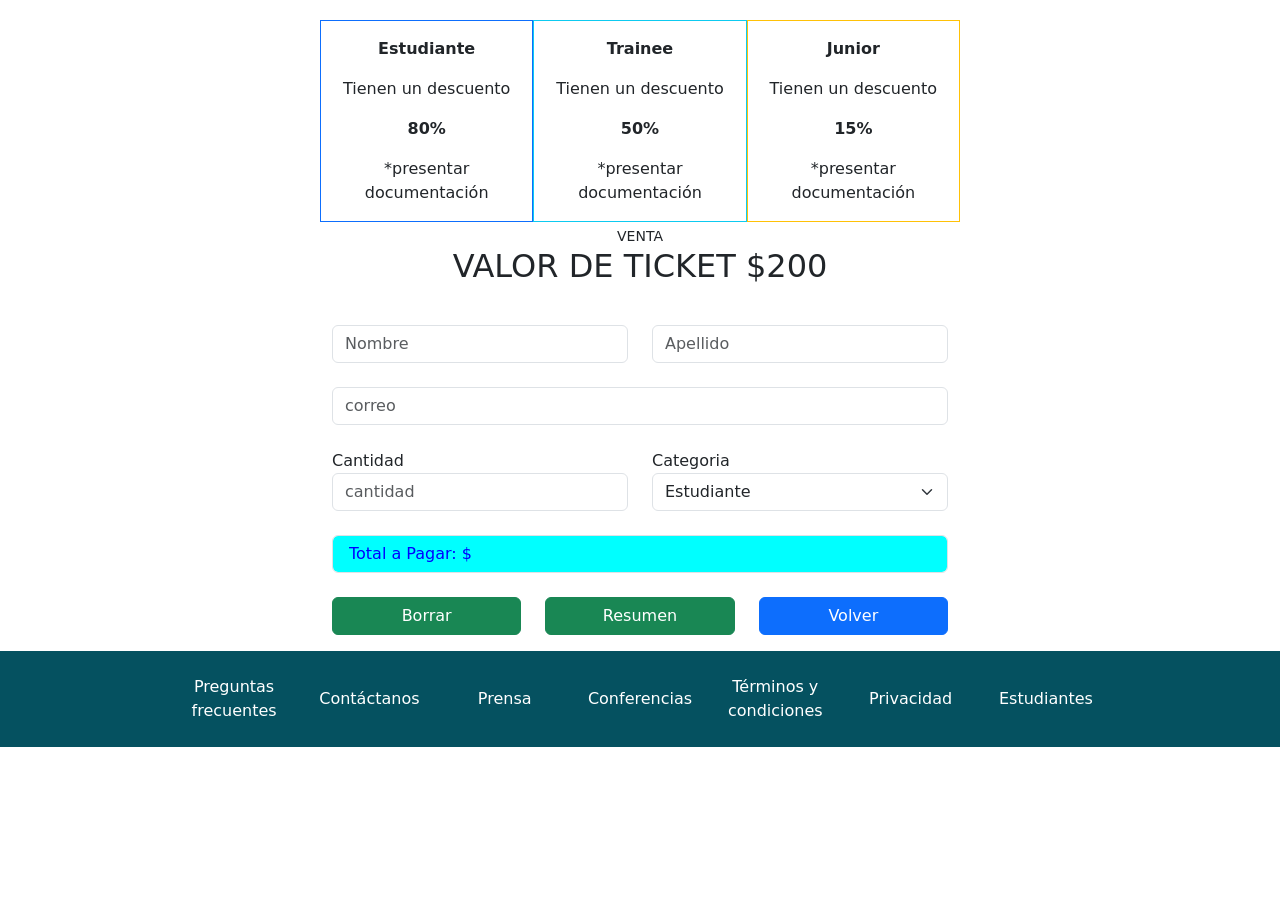
<file: tickets.html>
<!doctype html>
<html lang="en">
  <head>
    <meta charset="utf-8">
    <meta name="viewport" content="width=device-width, initial-scale=1">
    <title>Bootstrap demo</title>
    <link href="assets/css/bootstrap.min.css" rel="stylesheet">
    <script src="assets/css/bootstrap.bundle.min.js"></script>
    <link rel="stylesheet" href="assets/css/styles.css">
    <script src="/assets/js/index.js"></script>
  </head>
  <body>
    
    <div class="row g-4 col-6 mt-3 mx-auto">
      <section class="col-4 border border-primary text-center my-1">
        <p class="pt-3"><b>Estudiante</b></p>
        <p>Tienen un descuento</p>
        <p><b>80%</b></p>
        <p>*presentar documentación</p>
      </section>
      <section class="col-4 border border-info text-center my-1">
        <p class="pt-3"><b>Trainee</b></p>
        <p>Tienen un descuento</p>
        <p><b>50%</b></p>
        <p>*presentar documentación</p>
      </section>
      <section class="col-4 border border-warning text-center my-1">
        <p class="pt-3"><b>Junior</b></p>
        <p>Tienen un descuento</p>
        <p><b>15%</b></p>
        <p>*presentar documentación</p>
      </section>
    </div>

    <section>
      <small class="d-block text-center">VENTA</small>
      <h2 class="text-center">VALOR DE TICKET $200</h2>
      <form action="#" class="row g-4 col-6 mt-3 mx-auto">
        <div class="col-6">
          <input class="form-control" type="text" id="nombre" placeholder="Nombre">
        </div>
        <div class="col-6">
          <input class="form-control" type="text" id="apellido" placeholder="Apellido">
        </div>
        <div class="col-12">
          <input type="email" class="form-control" name="" id="correo" placeholder="correo" required>
        </div>
        <div class="col-6">
          <label for="cantidad">Cantidad</label>
          <input class="form-control" type="text" id="cantidad" placeholder="cantidad">
        </div>
        <div class="col-6">
          <label for="categoria">Categoria</label>
          <select class="form-select" name="categoria" id="categoria">
            <option value="80">Estudiante</option>
            <option value="50">Trainee</option>
            <option value="15">Junior</option>
          </select>
        </div>
        <div class="col-12">
          <input type="text" class="form-control ps-3" readonly name="" id="total" value="Total a Pagar: $" style="background-color: aqua; color: blue;">
        </div>
          <div class="col-4">
            <button type="button" class="btn btn-success col-12" onclick="borrar()">
              Borrar
            </button>
          </div>
          <div class="col-4">
            <button type="button" class="btn btn-success col-12" onclick="resumen()">
              Resumen
            </button>
          </div>
          <div class="col-4">
            <a href="index.html" class="btn btn-primary col-12" role="button">Volver</a>
          </div>
      </form>
    </section>

    <section class="pt-4 pb-4 mt-3 mb-0" style="background-color: #055160;"> 
      <div class="container text-center" style="width: 74%;">
        <div class="row align-items-center">
          <div class="col">
            <span class="text-white">Preguntas frecuentes</span>
          </div>
          <div class="col">
            <span class="text-white">Contáctanos</span>
          </div>
          <div class="col">
            <span class="text-white">Prensa</span>
          </div>
          <div class="col">
            <span class="text-white">Conferencias</span>
          </div>
          <div class="col">
            <span class="text-white">Términos y condiciones</span>
          </div>
          <div class="col">
            <span class="text-white">Privacidad</span>
          </div>
          <div class="col">
            <span class="text-white">Estudiantes</span>
          </div>
        </div>
      </div>
    </section>
  </body>
</html>
</file>
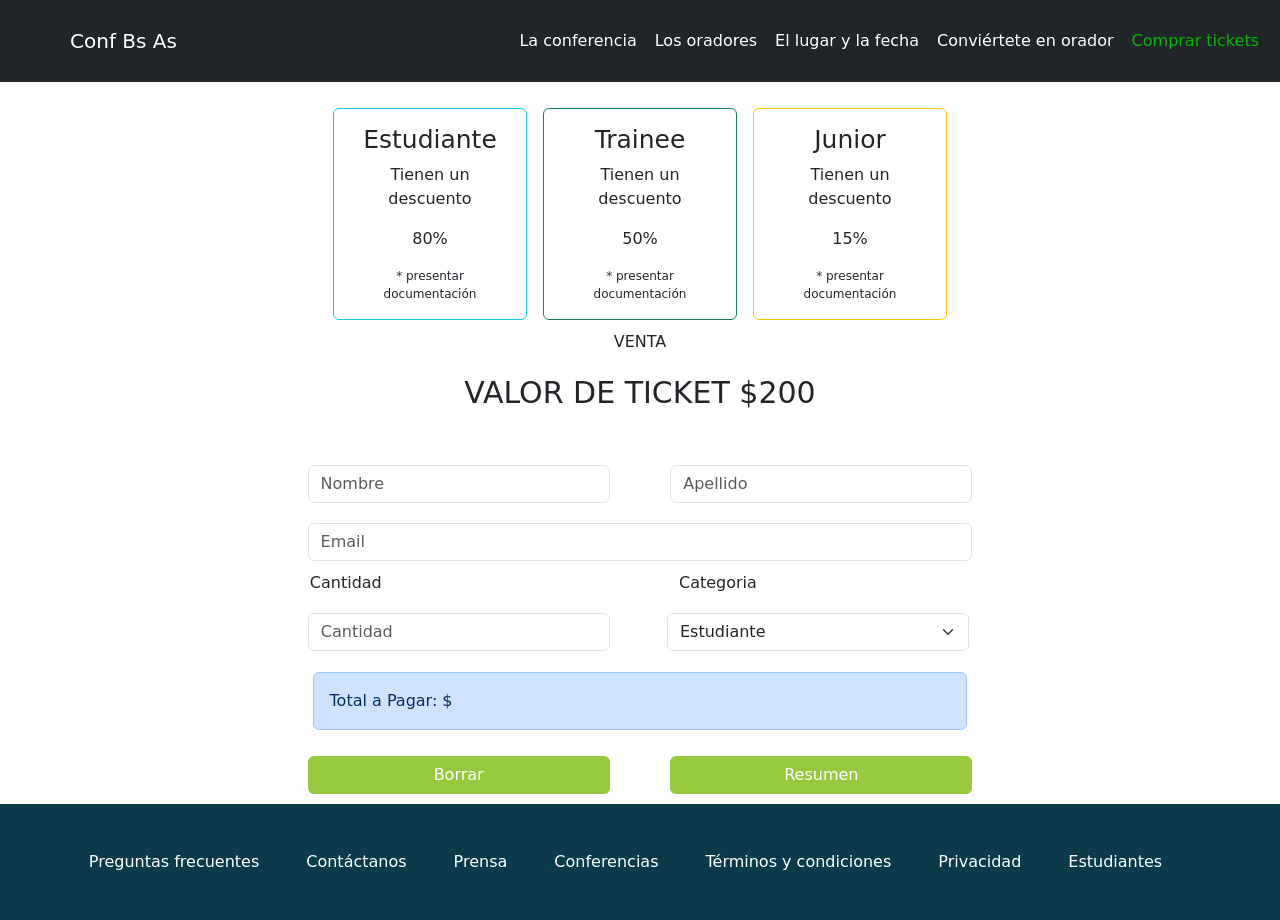
<file: boostrap-1/html.css/assets/pages/javaScripts.html>
<!doctype html>
<html lang="en">
  <head>
    <title>Codo-a-codo-2023</title>
    <meta charset="utf-8">
    <meta name="viewport" content="width=device-width, initial-scale=1, shrink-to-fit=no">

    <link rel="stylesheet" href="https://cdn.jsdelivr.net/npm/bootstrap@5.1.1/dist/css/bootstrap.min.css" rel="stylesheet" integrity="sha384-F3w7mX95PdgyTmZZMECAngseQB83DfGTowi0iMjiWaeVhAn4FJkqJByhZMI3AhiU" crossorigin="anonymous">
    <link rel="stylesheet" href="../css/styleJs.css" />

  </head>

  <body>
    <nav class="navbar navbar-expand-lg  navbar-dark bg-dark">
        <div class="container-fluid">
          <a class="navbar-brand col-lg-4" id="blanco" href="index.html"> Conf Bs As </a>
          <button class="navbar-toggler" type="button" data-bs-toggle="collapse" data-bs-target="#navbarNavAltMarkup" aria-controls="navbarNavAltMarkup" aria-expanded="false" aria-label="Toggle navigation">
            <span class="navbar-toggler-icon"></span>
          </button>
          <div class="collapse navbar-collapse flex-row-reverse" id="navbarNavAltMarkup">
            <div class="navbar-nav">
              <a class="nav-link" id="blanco" href="#"> La conferencia </a>
              <a class="nav-link" id="texto" href="#"> Los oradores </a>
              <a class="nav-link" id="texto" href="#"> El lugar y la fecha </a>
              <a class="nav-link" id="texto" href="#"> Conviértete en orador </a>
              <a class="nav-link" id="verde" href="javaScripts.html"> Comprar tickets </a>
            </div>
          </div>
        </div>
      </nav>

      <div class="row g-3" id="propaganda">
        <div class="col-md-2">
          <div class="card border-info">
            <div class="card-body">
              <h5 class="card-title">Estudiante</h5>
              <p class="card-text">Tienen un descuento</p>
              <p class="card-text">80%</p>
              <p class="card-text" style="font-size: 12px;">* presentar documentación</p>
            </div>
          </div>
        </div>
        <div class="col-md-2">
          <div class="card border-success">
            <div class="card-body">
              <h5 class="card-title">Trainee</h5>
              <p class="card-text">Tienen un descuento</p>
              <p class="card-text">50%</p>
              <p class="card-text" style="font-size: 12px;">* presentar documentación</p>
            </div>
          </div>
        </div>
        <div class="col-md-2">
            <div class="card border-warning">
              <div class="card-body">
                <h5 class="card-title">Junior</h5>
                <p class="card-text">Tienen un descuento</p>
                <p class="card-text">15%</p>
              <p class="card-text" style="font-size: 12px;">* presentar documentación</p>
              </div>
            </div>
          </div>
      </div>
      <p style="text-align: center;">VENTA</p>
      <p style="text-align: center; font-size: 30px;">VALOR DE TICKET $200</p>
      <br>

      <div class="row">
        <div class="col col-md-10 col-lg-8">
            <form>
                <div class="form">
                    <div class="row col-md-5">
                        <input type="text" class="form-control" id="formulario" placeholder="Nombre">
                    </div>
                    <div class="row col-md-5">
                        <input type="text" class="form-control" id="formulario" placeholder="Apellido">
                    </div>
                    <div class="row col-md-11">
                        <input type="email" class="form-control" id="formulario" placeholder="Email">
                    </div>
                                       
                    <div class="row col-md-5" style="display: block; margin-left: -25px;" id="nombre-form" >
                        <label for="cantidadEntrada" class="form-label">Cantidad</label>
                        <input id="cantidadEntrada" min="1" type="number" class="form-control" placeholder="Cantidad">
                    </div>
                    <div class="row col-md-5">
                        <label for="categoria" class="form-label">Categoria</label>
                        <select id="categoria" class="form-select" style="margin: 10px 0px 11px; ">
                            <option value="estudiante" selected>Estudiante</option>
                            <option value="trainee">Trainee</option>
                            <option value="junior">Junior</option>
                        </select>                 
                    </div>                   
                </div>
                <div class="form row col-md-11">
                    <div class="form-group col"></div>
                        <div class="alert alert-primary" role="alert">Total a Pagar: $ <span id="totalCompra"></span></div>     
                </div>
                <div class="form" id="btn-form">
                    <div class="row col-md-5">
                        <button type="reset" class="btn btn-block" id="borrar" onclick="borrarCompra()">Borrar</button>
                    </div>
                    <div class="row col-md-5">
                        <button type="button" class="btn btn-block" id="calcular" onclick="descuento()">Resumen</button>
                    </div>
                </div>
            </form>
        </div>
    </div> 

    <footer class="flex-wrap">
        <ul class="nav">
          <li class="nav-item">
            <a class="nav-link active px-2" style="margin-right:30px;" href="#">Preguntas frecuentes</a>
          </li>
          <li class="nav-item">
            <a class="nav-link active px-2" style="margin-right:30px;" href="#">Contáctanos</a>
          </li>
          <li class="nav-item">
            <a class="nav-link active px-2" style="margin-right:30px;" href="#">Prensa</a>
          </li>
          <li class="nav-item">
            <a class="nav-link active px-2" style="margin-right:30px;" href="#">Conferencias</a>
          </li>
          <li class="nav-item">
            <a class="nav-link active px-2" style="margin-right:30px;" href="#">Términos y condiciones</a>
          </li>
          <li class="nav-item">
            <a class="nav-link active px-2" style="margin-right:30px;" href="#">Privacidad</a>
          </li>
          <li class="nav-item">
            <a class="nav-link active px-2" style="margin-right:30px;" href="#">Estudiantes</a>
          </li>
        </ul>
    </div>

</footer>
</div>

<!-- Bootstrap JavaScript Libraries -->
<script src="https://cdn.jsdelivr.net/npm/@popperjs/core@2.9.3/dist/umd/popper.min.js" integrity="sha384-W8fXfP3gkOKtndU4JGtKDvXbO53Wy8SZCQHczT5FMiiqmQfUpWbYdTil/SxwZgAN" crossorigin="anonymous"></script>
<script src="https://cdn.jsdelivr.net/npm/bootstrap@5.1.1/dist/js/bootstrap.min.js" integrity="sha384-skAcpIdS7UcVUC05LJ9Dxay8AXcDYfBJqt1CJ85S/CFujBsIzCIv+l9liuYLaMQ/" crossorigin="anonymous"></script>
<script src="../Js/main.js"></script>
</body>
</html>
</file>
<file: assets/css/styles.css>
.underline-dotted {
    text-decoration: underline dotted;
}
</file>
<file: boostrap-1/html.css/assets/css/styleJs.css>
.container-fluid{
    padding-left: 70px;   
}

#verde{
color: rgb(6, 180, 6);
}

#blanco{
color: white;
}

#palabra{
color: rgb(177, 175, 175)
}

.oradores{
font-size: 15px;
text-align: center;
}

h1{
font-size: 30px;
}

.row{
display: flex;
justify-content: center;
text-align: justify;
flex-wrap: wrap;
}

.card-title{
font-size: 25px;
}

.card{
display: flex;
justify-content: justify;
text-align: justify;
flex-wrap: wrap;
}

.tarjeta{
background-color: rgb(53, 52, 52);
}

.form{
display: flex;
justify-content: space-around;
text-align: justify;
flex-wrap: wrap;
margin: auto;
padding: 0px 60px 10px;
}

.form-control{
margin: 10px;

}

.form-text{
padding:  5px 20px 10px;
}

.form-btn{
padding:  -100px 2px 10px;
margin-left: 20px;
display: flex;
text-align: justify;
flex-wrap: wrap;
}

.nav{
background-color: rgb(11, 59, 75);
display: flex;
flex-wrap: wrap;
justify-content: center;
padding: 25px;
}

.nav-link{
color: white;
display: flex;
flex-wrap: wrap;
text-align: justify;
margin: 1px;
padding: 20px 20px 20px;
}

#propaganda{
  margin: 10px;
}

h5{
  text-align: center;
}

.card-text{
  text-align: center;
}

#borrar{
  background-color: #97c93e;
  color: white;
}

#calcular{
  background-color: #97c93e;
  color: white;
}
</file>
